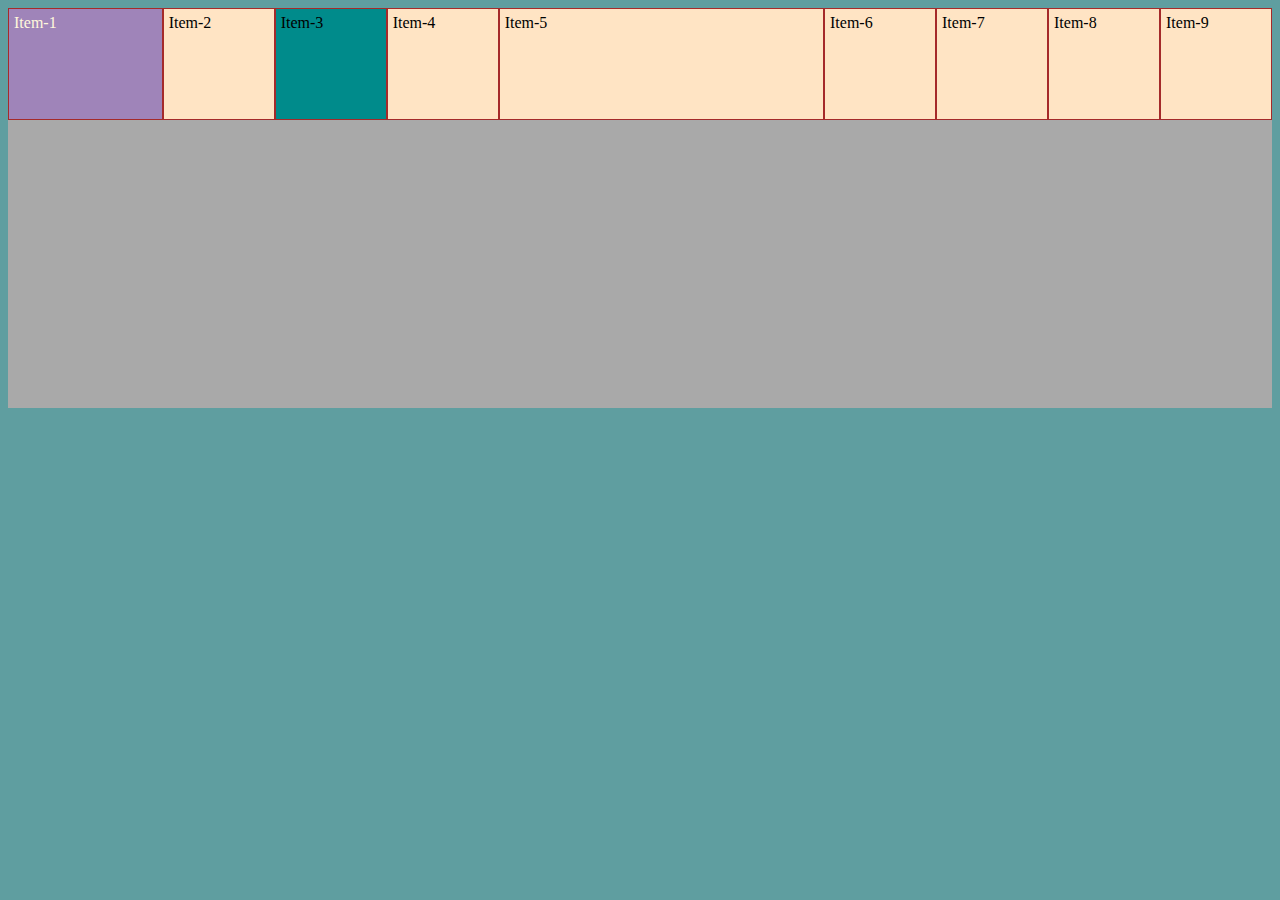
<file: Recap/index.html>
<!DOCTYPE html>
<html lang="en">
<head>
    <meta charset="UTF-8">
    <meta http-equiv="X-UA-Compatible" content="IE=edge">
    <meta name="viewport" content="width=device-width, initial-scale=1.0">
    <title>FLEX BOX</title>
    <link rel="stylesheet" href="flex.css">
</head>
<body>
    <div class="flex-container">
        <div class="flex-items" id="item1">Item-1</div>
        <div class="flex-items" id="item2">Item-2</div>
        <div class="flex-items" id="item3">Item-3</div>
        <div class="flex-items" id="item4">Item-4</div>
        <div class="flex-items" id="item5">Item-5</div>
        <div class="flex-items" id="item6">Item-6</div>
        <div class="flex-items" id="item7">Item-7</div>
        <div class="flex-items" id="item8">Item-8</div>
        <div class="flex-items" id="item9">Item-9</div>
    </div>
</body>
</html>
</file>
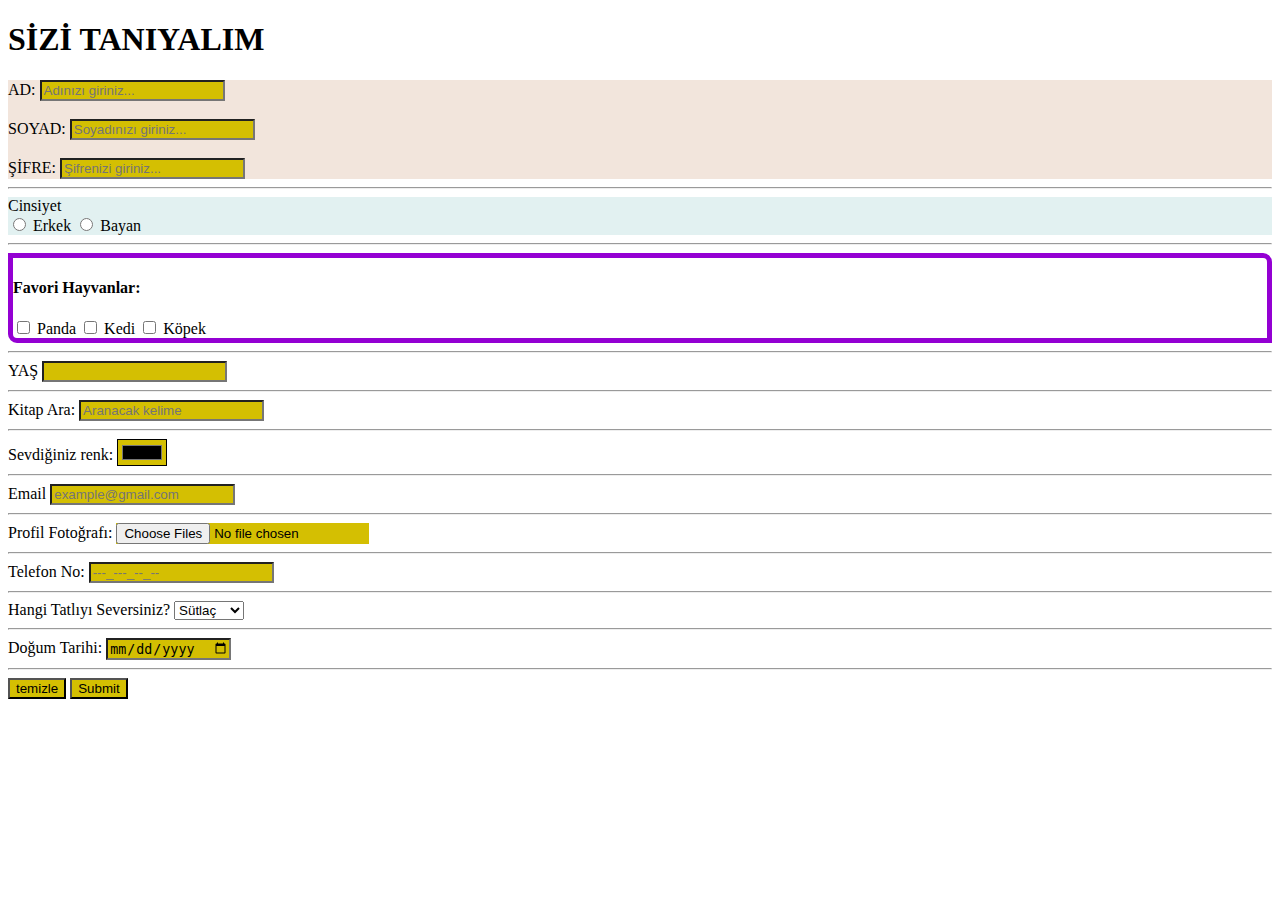
<file: Session-2-HTML-CSS/index.html>
<!DOCTYPE html>
<html lang="en">
<head>
    <meta charset="UTF-8">
    <meta http-equiv="X-UA-Compatible" content="IE=edge">
    <meta name="viewport" content="width=device-width, initial-scale=1.0">
    <title>Form elements</title>
    <style>

        #userinfo{
            background-color: rgba(212, 170, 140, 0.3);
        }

        #genderinfo{
            background-color: rgb(158, 207, 207, 0.3);
        }

        #Favori{
            border-width: 5px;
            border-style: solid;
            border-color: darkviolet;
            border-top-right-radius: 9px;
            border-bottom-left-radius: 9px;
        }

        input{
            background-color: rgb(212, 191, 2);
        }

    </style>
</head>
<body>
    <form action="result.html">
        <h1>SİZİ TANIYALIM</h1>
        <div id="userinfo">
            <label for="ad">AD:</label>
            <input type="text" name="username" id="ad" placeholder="Adınızı giriniz..."><br><br>
            <label for="soyad">SOYAD:</label>
            <input type="text" name="surname" id="soyad" placeholder="Soyadınızı giriniz..."><br><br>
            <label for="şifre">ŞİFRE:</label>
            <input type="password" name="password" id="şifre" placeholder="Şifrenizi giriniz...">
        </div>
    
        <hr>

        <div id="genderinfo">
            <label for=>Cinsiyet</label><br>

            <input type="radio" name="cinsiyet id=="gender1" value="erkek">  
            <label for="gender1">Erkek</label>

            <input type="radio" name="cinsiyet id=="gender2" value="bayan">  
            <label for="gender2">Bayan</label>

        </div>

        <hr>

        <div id="Favori">
            <h4>Favori Hayvanlar:</h4>

            <input type="checkbox" name="animal" id="panda" value="panda">
            <label for="panda">Panda</label>

            <input type="checkbox" name="animal" id="kedi" value="kedi">
            <label for="Kedi">Kedi</label>

            <input type="checkbox" name="animal" id="köpek" value="köpek">
            <label for="köpek">Köpek</label>
        </div>
        <hr>

        <div>
            <label for="">YAŞ</label>
            <input type="number" name="age" id="yaş" min=7 max70>
            
        </div>

        <hr>

        <div>

            <label for="">Kitap Ara:</label>
            <input type="search" name"search" id="ara" placeholder="Aranacak kelime">

        </div>

        <hr>

        <div>

            <label for="renk">Sevdiğiniz renk:</label>
            <input type="color" name="color" id="renk">

        </div>
        <hr>

        <div>

            <label for="eposta">Email</label>
            <input type="email" name="email" id="eposta" placeholder="example@gmail.com">

        </div>
        <hr>

        <div>

            <label for="dosya">Profil Fotoğrafı:</label>
            <input type="file" name="file" id="dosya" multiple>
        </div>
        <hr>

        <div>

            <label  for="tel">Telefon No:</label>
            <input type="tel" name="phone" id="tel" pattern="[0-9]{3}-[0-9]{3}-[0-9]{2}-[0-9]{2}" placeholder="---_---_--_--">

        </div>
        <hr>

        <div>
            <label for="">Hangi Tatlıyı Seversiniz?</label>
            <select name="" id="">
                <option value="sütlaç">Sütlaç</option>
                <option value="baklava">Baklava</option>
                <option value="kadayıf">Kadayıf</option>
            </select>

        </div>
        <hr>

        <div>

            <label for="doğum">Doğum Tarihi:</label>
            <input type="date" name="date" id="doğum" min="2020-04-04 max="2025-01-30>

        </div>

        <hr>


        <input type="reset" value="temizle">
        <input type="submit">

    



    </form>
</body>
</html>
</file>
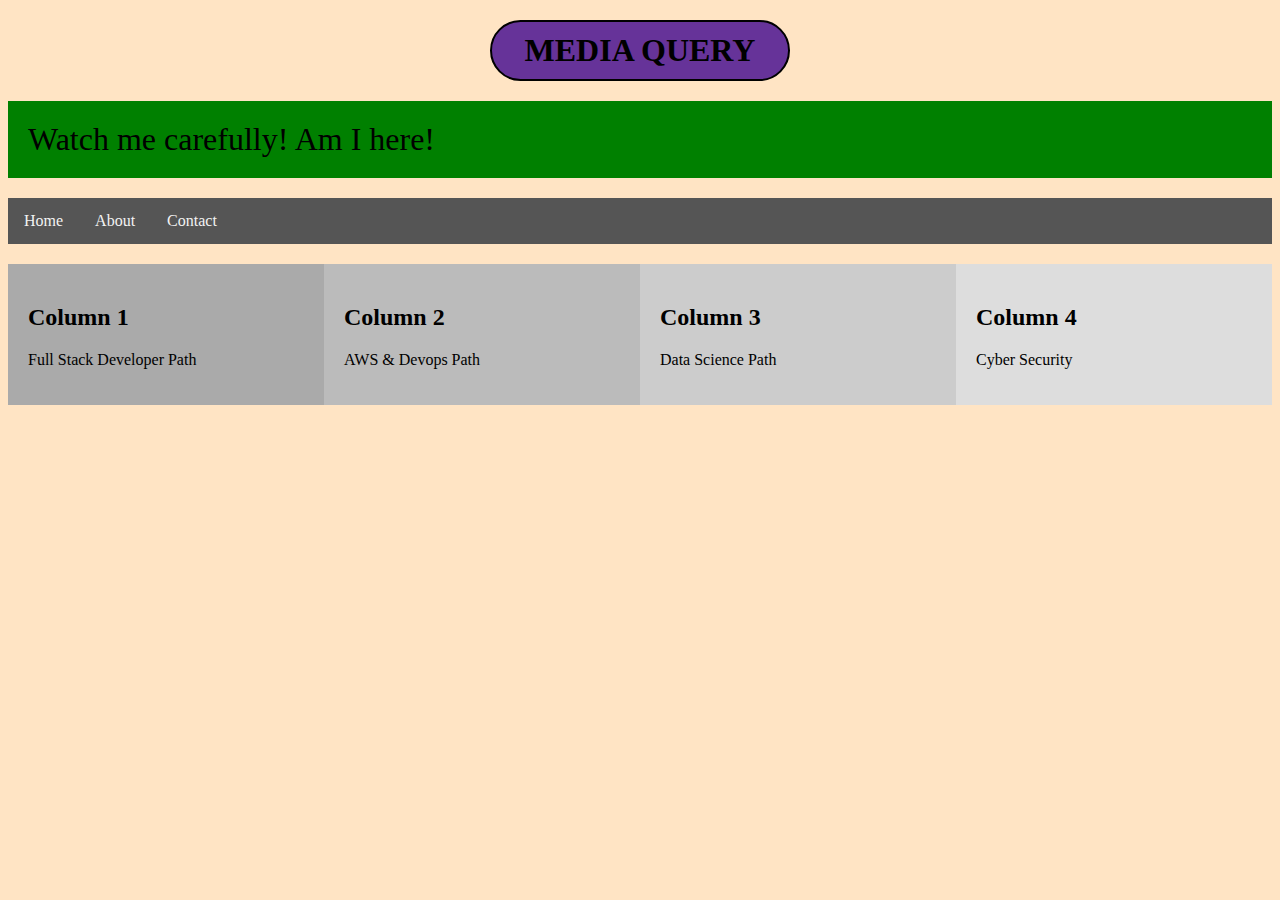
<file: Recap/media-query.html>
<!DOCTYPE html>
<html lang="en">
  <head>
    <meta charset="UTF-8" />
    <meta http-equiv="X-UA-Compatible" content="IE=edge" />
    <meta name="viewport" content="width=device-width, initial-scale=1.0" />
    <link rel="stylesheet" href="mediaquery.css" />
    <title>Media Query</title>
  </head>
  <body>
    <h1>MEDIA QUERY</h1>

    <div class="header">Watch me carefully! Am I here!</div>

    <div class="navbar">
      <a href="#">Home</a>
      <a href="#">About</a>
      <a href="#">Contact</a>
    </div>

    <div class="row">
      <div class="column" style="background-color: #aaa">
        <h2>Column 1</h2>
        <p>Full Stack Developer Path</p>
      </div>

      <div class="column" style="background-color: #bbb">
        <h2>Column 2</h2>
        <p>AWS & Devops Path</p>
      </div>

      <div class="column" style="background-color: #ccc">
        <h2>Column 3</h2>
        <p>Data Science Path</p>
      </div>

      <div class="column" style="background-color: #ddd">
        <h2>Column 4</h2>
        <p>Cyber Security</p>
      </div>
    </div>
  </body>
</html>
</file>
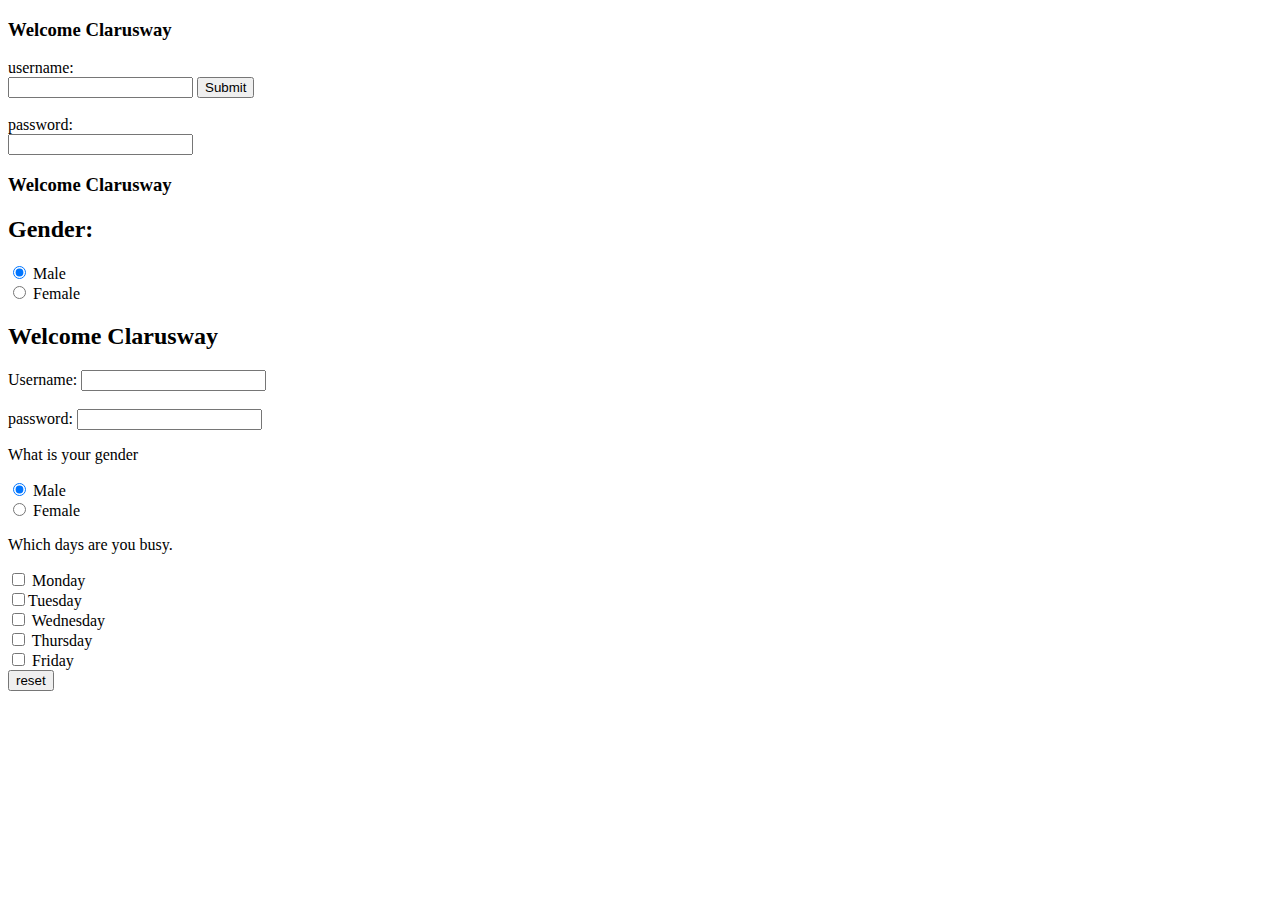
<file: Session-2-HTML-CSS/preclassindex.html>
<!DOCTYPE html>
<html lang="en">
<head>
    <meta charset="UTF-8">
    <meta http-equiv="X-UA-Compatible" content="IE=edge">
    <meta name="viewport" content="width=device-width, initial-scale=1.0">
    <title>HTML Preclass Çalışma Sayfası</title>
</head>
<body>
    <form action="http://www.clarusway.com/action_page.php">
        <h3>Welcome Clarusway</h3>
        username: <br>
        <input type="text" name="username">
        <input type="submit" value="Submit"><br><br>
        password: <br>
        <input type="password" name="password">

    </form>
</body>
</html>

<!DOCTYPE html>
<html lang="en">
<head>
    <meta charset="UTF-8">
    <meta http-equiv="X-UA-Compatible" content="IE=edge">
    <meta name="viewport" content="width=device-width, initial-scale=1.0">
    <title>HTML Preclass Çalışma Sayfası</title>
</head>
<body>
    <form action="http://www.clarusway.com/action_page.php">
        <h3>Welcome Clarusway</h3>
        <h2>Gender:</h2>
        <input type="radio" name="gender" value="male" checked> Male<br> 
        <input type="radio" name="gender" value="female"> Female<br> 

    </form>
</body>
</html>

<!DOCTYPE html>
<html>
   <body>
      <form action="http://www.clarusway.com/action_page.php"> 
         <h2>Welcome Clarusway</h2>
         Username: 
         <input type="text" name="username"><br><br>
         password: 
         <input type="password" name="password">
         <p>What is your gender</p>
         <input type="radio" name="gender" value="male" checked> Male<br>
         <input type="radio" name="gender" value="female"> Female<br>
         <p>Which days are you busy.</p>
         <input type="checkbox" name="days" value="monday"> Monday<br>
         <input type="checkbox" name="days" value="tuesday">Tuesday<br>
         <input type="checkbox" name="days" value="wednesday"> Wednesday<br>
         <input type="checkbox" name="days" value="thursday"> Thursday<br>
         <input type="checkbox" name="days" value="friday"> Friday<br>
         <input type="reset" value="reset">
      </form>
   </body>
</html>
</html>
</file>
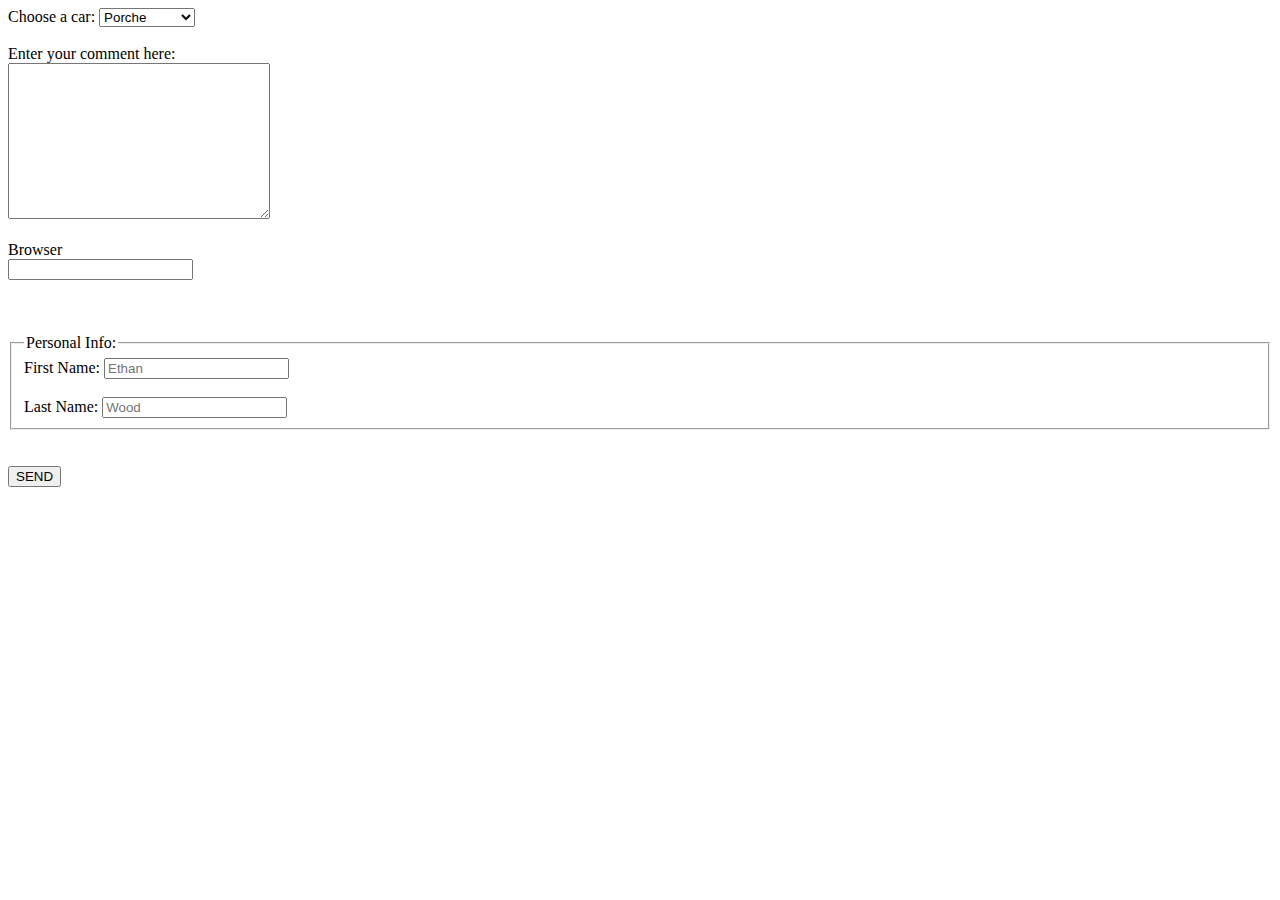
<file: Session-3-HTML-Sematic-CSS/form.html>
<!DOCTYPE html>
<html lang="en">
<head>
    <meta charset="UTF-8">
    <meta http-equiv="X-UA-Compatible" content="IE=edge">
    <meta name="viewport" content="width=device-width, initial-scale=1.0">
    <title>Document</title>
</head>
<body>

    <form action="result.html" method="GET" name="myform">
        <div>
            <label for="cars">Choose a car:</label>
            <select name="car-select" id="cars"><br>

                <optgroup label="Expensive Cars">

                    <option value="porche">Porche</option>
                    <option value="Mercedes">Mercedes</option>
                    <option value="BMW">BMW</option>
                    <option value="OPEL">OPEL</option>

                </optgroup>

                <optgroup label="Cheaper Cars">

                    <option value="porche">Tofas</option>
                    <option value="Mercedes">Lada</option>
                    <option value="BMW">Tata</option>

                </optgroup><br>

                              
            </select><br><br>
        </div>

        <div>

            <label for="message">Enter your comment here:</label><br>
            <textarea 
                name="comment"
                id="message"
                cols="30"
                rows="10">
            </textarea><br><br>

        </div>

        <div>
            <label for="mybrowser">Browser</label>
            <br>
            <input
                type="text"
                name="browser-option"
                id="mybrowser"
                list="browsers"><br><br>
            
                <datalist id="browsers">
                    <option value="Chrome"></option>
                    <option value="Safari"></option>
                    <option value="Mozilla"></option>
                    <option value="Opera"></option>
                    <option value="Brave"></option>
                </datalist> <br><br>
                
                
            <fieldset>
                <legend>Personal Info:</legend>
                <label for="firstname">First Name:</label>
                <input type="text" name="name" id="firstname" placeholder="Ethan"><br><br>
                <label for="Lastname">Last Name:</label>
                <input type="text" name="lastname" id="lastname" placeholder="Wood">

            </fieldset>  <br><br>

            <input type="submit" value="SEND">
            
            




    </form>
    
</body>
</html>
</file>
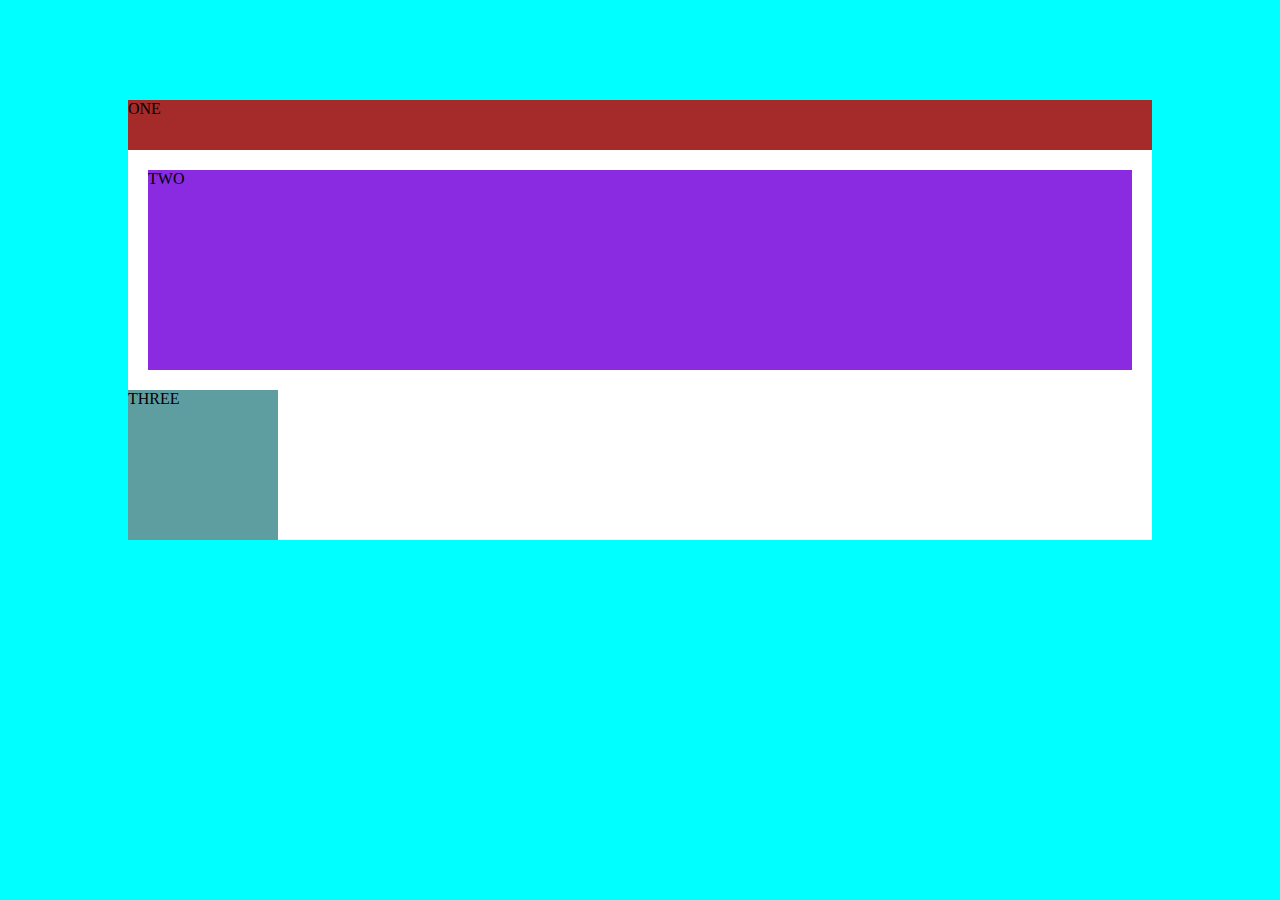
<file: Session-3-HTML-Sematic-CSS/margin.html>
<!DOCTYPE html>
<html lang="en">
<head>
    <meta charset="UTF-8">
    <meta http-equiv="X-UA-Compatible" content="IE=edge">
    <meta name="viewport" content="width=device-width, initial-scale=1.0">
    
    <link rel="stylesheet" href="margin.css">
    <title>CSS Margin</title>
</head>
<body>
    <div class="box">
        <div class="one">ONE</div>
        <div class="two">TWO</div>
        <div class="three">THREE</div>
    </div>
</body>
</html>
</file>
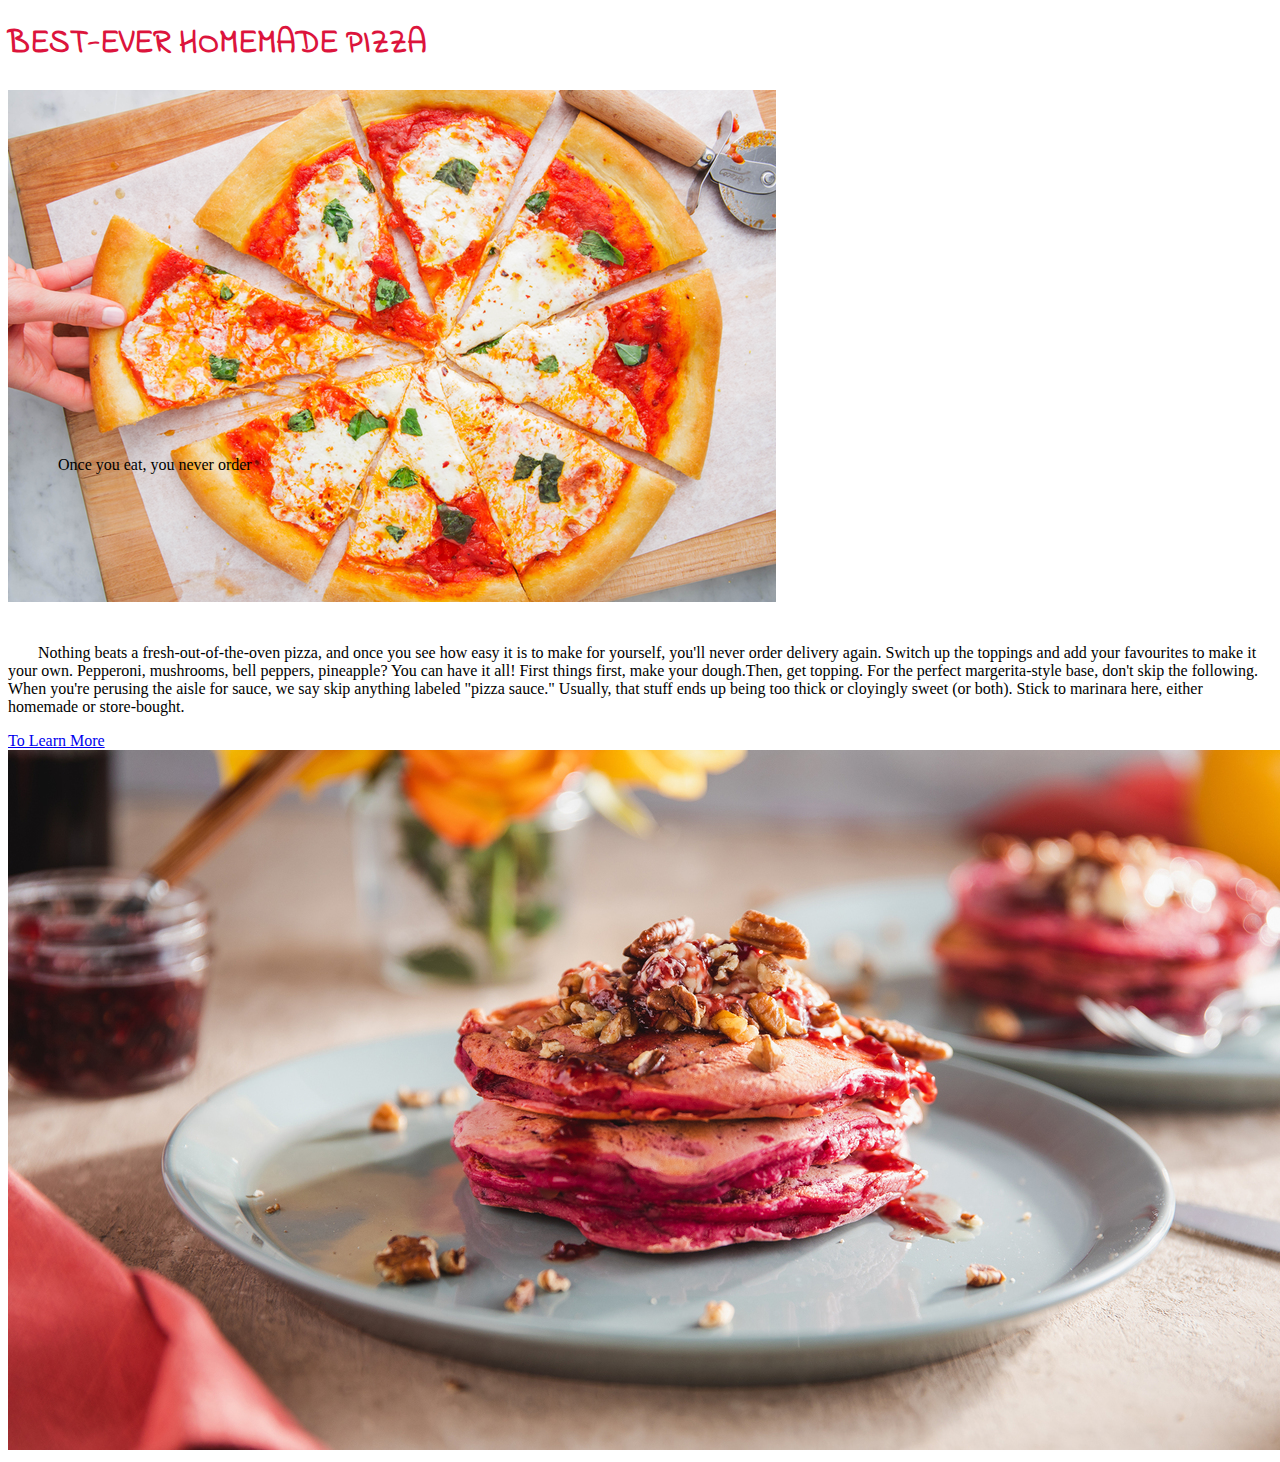
<file: Session-4-pADDİNG- Fon/asssigment-font.html>
<!DOCTYPE html>
<html lang="en">
<head>
    <meta charset="UTF-8">
    <meta http-equiv="X-UA-Compatible" content="IE=edge">
    <meta name="viewport" content="width=device-width, initial-scale=1.0">
    <title>Document</title>
    <link rel="preconnect" href="https://fonts.googleapis.com">
    
    <link rel="preconnect" href="https://fonts.googleapis.com">
    <link href="https://fonts.googleapis.com/css2?family=Indie+Flower&display=swap" rel="stylesheet">
    <style>
       #first{
           margin-top:-150px;
           margin-bottom: 100px;
           margin-left: 50px;
       }

       #second{
           text-indent: 30px;
           font-family:  ;
       }

       #baslık{
        font-family: 'Indie Flower', cursive;
        color: crimson;
       }
    </style>
</head>
<body>
    <h1 id="baslık">BEST-EVER HOMEMADE PIZZA</h1>
    <img src="pizza1.png" id="resim1"> 
    <p id="first">Once you eat, you never order</p><br><br><br>
    <p id="second">Nothing beats a fresh-out-of-the-oven pizza, and once you see how easy it is to make for yourself, you'll never order delivery again. Switch up the toppings and add your favourites to make it your own. Pepperoni, mushrooms, bell peppers, pineapple? You can have it all! First things first, make your dough.Then, get topping. For the perfect margerita-style base, don't skip the following. When you're perusing the aisle for sauce, we say skip anything labeled "pizza sauce." Usually, that stuff ends up being too thick or cloyingly sweet (or both). Stick to marinara here, either homemade or store-bought.</p>
    <a href="http://">To Learn More</a>
    <img src="pizza2.jpg" alt="" >
    
</body>
</html>
</file>
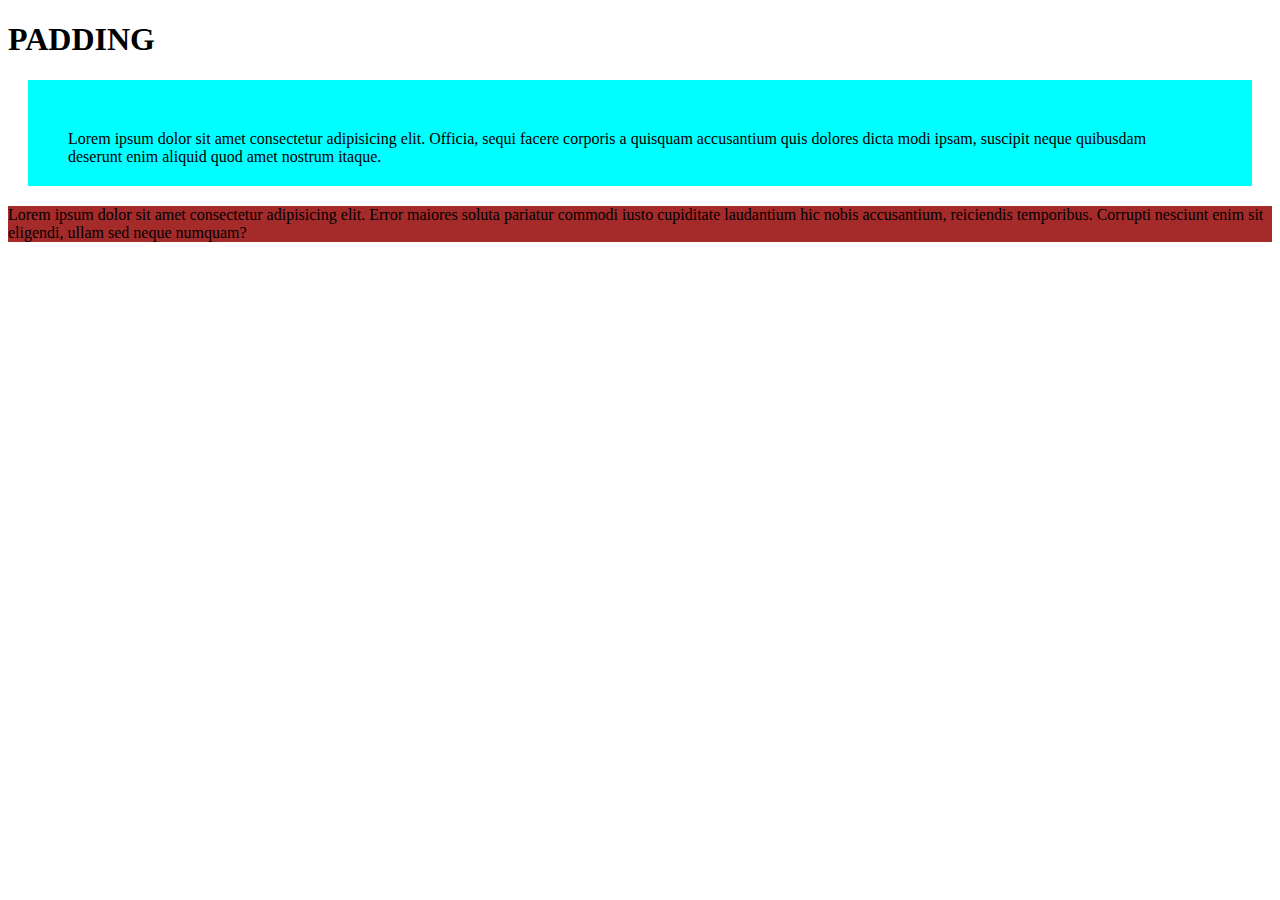
<file: Session-4-pADDİNG- Fon/padding.html>
<!DOCTYPE html>
<html lang="en">
<head>
    <meta charset="UTF-8">
    <meta http-equiv="X-UA-Compatible" content="IE=edge">
    <meta name="viewport" content="width=device-width, initial-scale=1.0">
    <title>Padding</title>
</head>
<style>
    #first{
        background-color: aqua;
        padding-top: 50px;
        padding-bottom: 20px;
        padding-left: 40px;
        padding-right: 70px;
        margin: 20px;
    }

    #second{
        background-color: brown;
    }
</style>
<body>

    <h1>PADDING</h1>
    <P id="first">
        Lorem ipsum dolor sit amet consectetur adipisicing elit. Officia, sequi facere corporis a quisquam accusantium quis dolores dicta modi ipsam, suscipit neque quibusdam deserunt enim aliquid quod amet nostrum itaque.
    </P>

    <p id="second">
        Lorem ipsum dolor sit amet consectetur adipisicing elit. Error maiores soluta pariatur commodi iusto cupiditate laudantium hic nobis accusantium, reiciendis temporibus. Corrupti nesciunt enim sit eligendi, ullam sed neque numquam?
    </p>
    
</body>
</html>
</file>
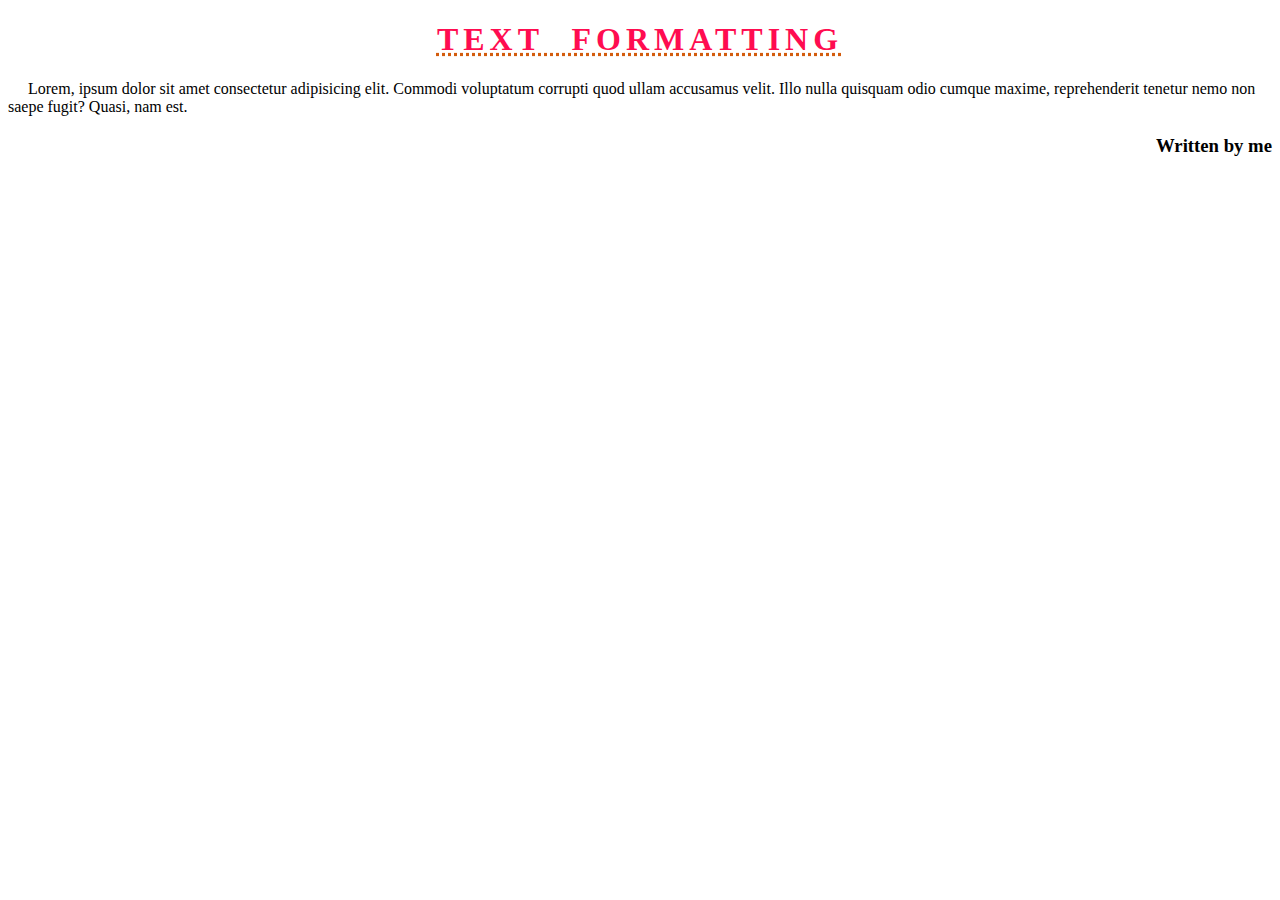
<file: Session-4-pADDİNG- Fon/text-formating.html>
<!DOCTYPE html>
<html lang="en">
<head>
    <meta charset="UTF-8">
    <meta http-equiv="X-UA-Compatible" content="IE=edge">
    <meta name="viewport" content="width=device-width, initial-scale=1.0">
    <title>Text</title>

    <style>

        h1{
            color: rgb(255,12,80);
            text-decoration: underline;
            text-decoration-style: dotted;
            text-decoration-color: rgb(211, 92, 13);
            text-transform: capitalize;
            text-align: center;
            word-spacing: 15px;
            letter-spacing: 5px;
            
        }

        p{
            text-indent: 20px;
        }

        h3{
            direction: rtl;
        }

    </style>
</head>
<body>
    <h1>TEXT FORMATTING</h1>
    <P>Lorem, ipsum dolor sit amet consectetur adipisicing elit. Commodi voluptatum corrupti quod ullam accusamus velit. Illo nulla quisquam odio cumque maxime, reprehenderit tenetur nemo non saepe fugit? Quasi, nam est.</P>

    <h3>Written by me</h3>

</body>
</html>
</file>
<file: Recap/flex.css>
/**{
    margin: 0;
    padding: 0
}*/

body{
    background-color: cadetblue;
    color: black;
    
}

.flex-container{
    display: flex;
    background-color: darkgrey;
    height: 400px;
   
    /*flex-direction: row-reverse;
    flex-direction: column;*/

    /*flex-wrap: wrap;*/
    /*flex-flow: column wrap;*/

    /*flex-flow: row wrap;*/

    /*justify-content: flex-start;
    justify-content: center;*/
    
    /*justify-content: space-between;*/
   /* justify-content: space-around;

*/
   /*align-items: center;*/
   /*align-items: flex-start;*/




}

.flex-items{
    border: 1px solid brown;
    height: 100px;
    width: 100px;
    padding: 5px;
    background-color: bisque; 
}

#item1 {
    /*font-size: 35px;*/
    /*height: 125px;*/
    /*padding: 20px;*/
    /*order: 1;*/
    background-color: rgba(137, 43, 226, 0.295);
    color: cornsilk;
    /*align-self: center;*/

    flex-grow: 1;
}

#item3 {
    /*font-size: 12px;
    height: 120px;*/
    /*align-self: flex-end;*/
    background-color: darkcyan;
   /* order: 2;*/
   /*flex-basis: 150px;*/

}

#item5 {
    /*font-size: 24;
    height: 50px;*/
    flex-grow: 5;
}
</file>
<file: Recap/mediaquery.css>
* {
    box-sizing: border-box;
  }
  
  body {
    background-color:bisque;
    color: black;
  }

  h1 {
      
      background-color: RebeccaPurple;
      width: 300px;
      margin: 20px auto;
      padding: 10px;
      text-align: center;
      border: 2px solid black;
      border-radius: 50px;
  }
  
  .header {
    background-color: green;
    padding: 20px;
    margin-bottom: 20px;
    font-size: 32px;
  }
  
  .navbar {
    overflow: auto;
    background-color: #555;
    margin-bottom: 20px;
  }
  
  .navbar a {
    float: left;
    /* display: block; */
    color: #f2f2f2;
    text-align: center;
    padding: 14px 16px;
    text-decoration: none;
  }
  
  .navbar a:hover {
    background-color: #ddd;
    color: black;
  }
  
  .row {
    display: flex;
    flex-wrap: wrap;
  }
  
  .column {
    flex: 25%;
    padding: 20px;
  }

  @media screen and (max-width: 950px) {
    body {
      background-color: cyan;
    }


    .column {
      flex: 50%;
    }

    .header {
      font-size: 22px;
    }
  }
</file>
<file: Session-3-HTML-Sematic-CSS/margin.css>
* {
    margin:0;
    padding:0;
}

body {
    background-color: cyan;
}

.box {
    background-color: white;
    width: 80%;
    margin: 100px auto;
}

.one {
    background-color:brown;
    height: 50px;
}

.two {
    background-color: blueviolet;
    height: 200px;
    /* width: 200px; */
    /* margin-top: 20px;
    margin-right: 20px;
    margin-bottom: 20px;
    margin-left: 20px; */
    /* margin: 20px 10px 40px 10px; */
    /* margin: 20px 10px 40px; */
    /* margin: 20px 10px; */
    margin: 20px;


}

.three {
    background-color: cadetblue;
    height: 150px;
    width: 150px;
}
</file>
